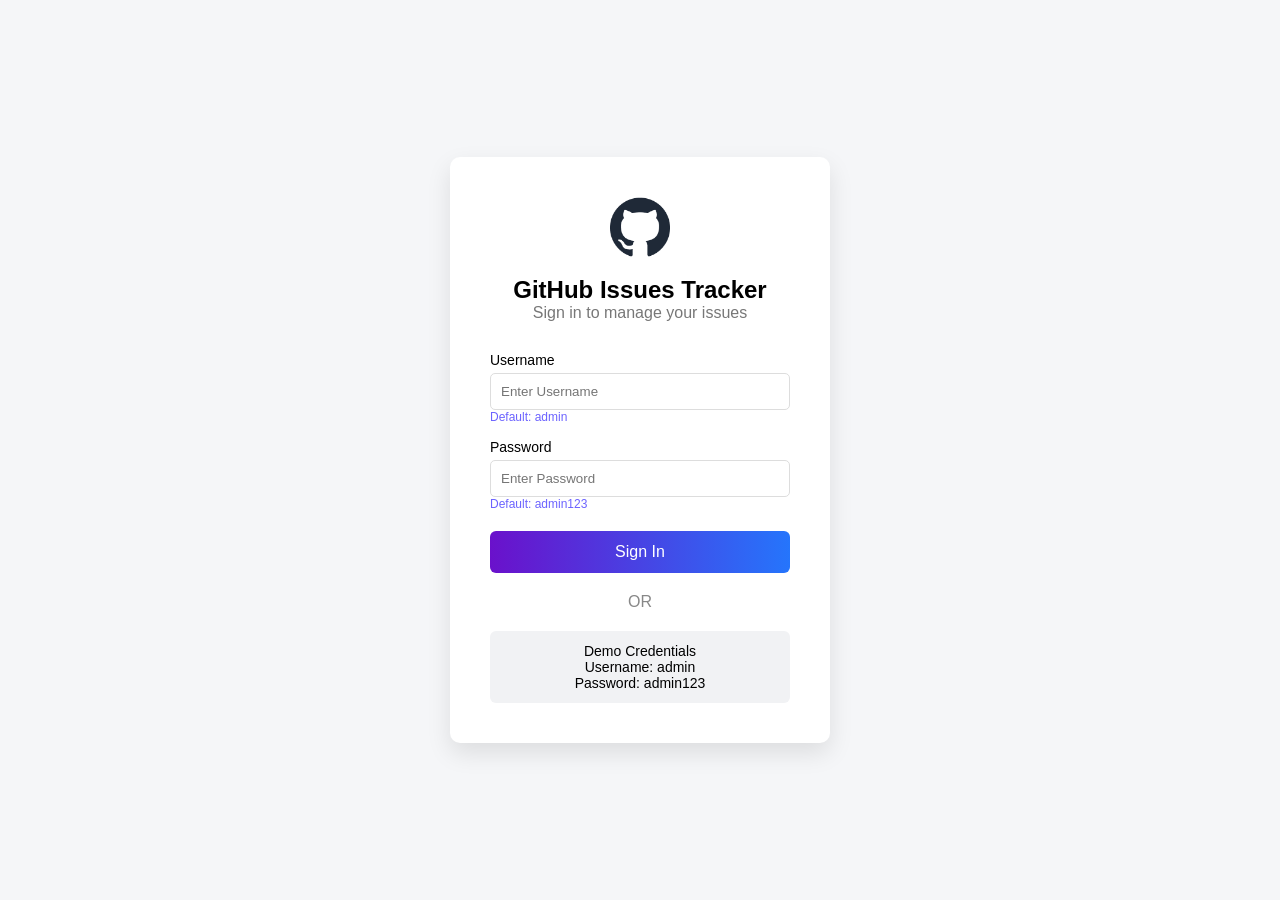
<file: index.html>
<!DOCTYPE html>
<html lang="en">
<head>
<meta charset="UTF-8">
<meta name="viewport" content="width=device-width, initial-scale=1.0">
<title>Login</title>
<link rel="stylesheet" href="login.css">
</head>

<body>

<div class="login-container">

<div class="login-card">

<img src="assets/github-logo.png" class="logo">

<h2>GitHub Issues Tracker</h2>
<p class="subtitle">Sign in to manage your issues</p>

<form>

<label>Username</label>
<input type="text" placeholder="Enter Username">
<small>Default: admin</small>

<label>Password</label>
<input type="password" placeholder="Enter Password">
<small>Default: admin123</small>

<button type="submit">Sign In</button>

</form>

<div class="divider">OR</div>

<div class="demo">
Demo Credentials <br>
Username: admin <br>
Password: admin123
</div>

</div>

</div>

<script src="login.js"></script>

</body>
</html>
</file>
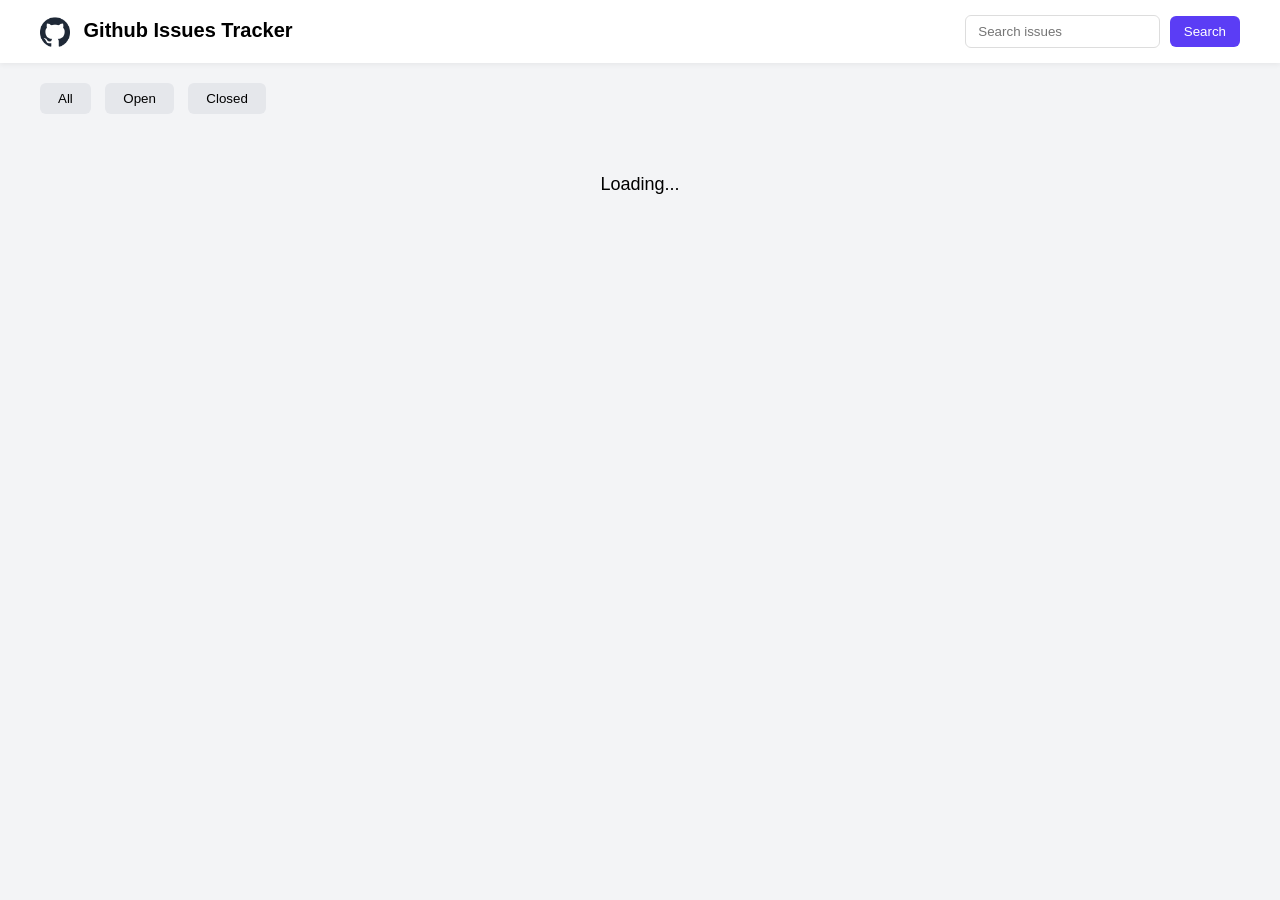
<file: main.html>
<!DOCTYPE html>
<html lang="en">
<head>
<meta charset="UTF-8">
<meta name="viewport" content="width=device-width, initial-scale=1.0">
<title>Github Issues Tracker</title>
<link rel="stylesheet" href="style.css">
</head>

<body>

<nav class="navbar">

<div class="logo">
    <img src="assets/github-logo.png" alt="">
Github Issues Tracker
</div>

<div class="search">
<input id="searchInput" placeholder="Search issues">
<button onclick="searchIssue()">Search</button>
</div>

</nav>


<section class="tabs">

<button class="tab-btn active" onclick="loadIssues('all', this)">All</button>
<button class="tab-btn" onclick="loadIssues('open', this)">Open</button>
<button class="tab-btn" onclick="loadIssues('closed', this)">Closed</button>

</section>


<div id="spinner" class="spinner hidden">
Loading...
</div>


<div id="issuesContainer" class="issues-grid">

</div>


<div id="modal" class="modal hidden">

<div class="modal-content">

<span class="close" onclick="closeModal()">✖</span>

<h2 id="modalTitle"></h2>
<p id="modalDesc"></p>
<p id="modalAuthor"></p>
<p id="modalStatus"></p>
<p id="modalPriority"></p>

</div>

</div>

<script src="script.js"></script>

</body>
</html>
</file>
<file: login.css>
*{
margin:0;
padding:0;
box-sizing:border-box;
font-family:Arial, Helvetica, sans-serif;
}

body{
background:#f5f6f8;
display:flex;
justify-content:center;
align-items:center;
height:100vh;
}

/* container */
.login-container{
width:100%;
display:flex;
justify-content:center;
align-items:center;
padding:20px;
}

/* card */
.login-card{
background:white;
padding:40px;
width:100%;
max-width:380px;
border-radius:10px;
box-shadow:0 10px 25px rgba(0,0,0,0.1);
text-align:center;
}

.logo{
width:60px;
margin-bottom:15px;
}

.subtitle{
color:#777;
margin-bottom:20px;
}

/* form */
form{
display:flex;
flex-direction:column;
text-align:left;
}

label{
margin-top:10px;
font-size:14px;
}

input{
padding:10px;
margin-top:5px;
border:1px solid #ddd;
border-radius:5px;
outline:none;
}

input:focus{
border-color:#6a11cb;
}

small{
color:#6c63ff;
font-size:12px;
margin-bottom:5px;
}

/* button */

button{
margin-top:15px;
padding:12px;
border:none;
border-radius:6px;
background:linear-gradient(90deg,#6a11cb,#2575fc);
color:white;
font-size:16px;
cursor:pointer;
transition:0.3s;
}

button:hover{
opacity:0.9;
}

/* divider */

.divider{
margin:20px 0;
color:#888;
}

/* demo box */

.demo{
background:#f1f2f4;
padding:12px;
border-radius:6px;
font-size:14px;
}

/* Responsive */

@media (max-width:480px){

.login-card{
padding:25px;
}

h2{
font-size:20px;
}

}
</file>
<file: style.css>
*{
margin:0;
padding:0;
box-sizing:border-box;
font-family:Arial, Helvetica, sans-serif;
}

body{
background:#f3f4f6;
}


/* NAVBAR */

.navbar{
display:flex;
justify-content:space-between;
align-items:center;
padding:15px 40px;
background:white;
box-shadow:0 2px 5px rgba(0,0,0,0.05);
}

.logo{
font-size:20px;
font-weight:bold;
}

.search input{
padding:8px 12px;
border:1px solid #ddd;
border-radius:6px;
}

.search button{
padding:8px 14px;
margin-left:5px;
border:none;
background:#5b3df5;
color:white;
border-radius:6px;
cursor:pointer;
}


/* TABS */

.tabs{
padding:20px 40px;
}

.tabs button{
padding:8px 18px;
border:none;
border-radius:6px;
margin-right:10px;
background:#e5e7eb;
cursor:pointer;
}

.tabs .active{
background:#5b3df5;
color:white;
}


/* GRID */

.issues-grid{
padding:20px 40px;
display:grid;
grid-template-columns:repeat(4,1fr);
gap:20px;
}


/* CARD */

.card{
background:white;
padding:18px;
border-radius:10px;
box-shadow:0 4px 10px rgba(0,0,0,0.05);
cursor:pointer;
transition:.2s;
}

.card:hover{
transform:translateY(-3px);
}

.card.open{
border-top:4px solid #22c55e;
}

.card.closed{
border-top:4px solid #8b5cf6;
}

.card h3{
font-size:18px;
font-weight:600;
margin-bottom:8px;
}

.card p{
font-size:13px;
color:#6b7280;
margin-bottom:6px;
}


/* BADGE */

.badge{
display:inline-block;
padding:3px 8px;
border-radius:20px;
font-size:11px;
margin-right:5px;
}

.high{
background:#fee2e2;
color:#dc2626;
}

.medium{
background:#fef3c7;
color:#d97706;
}

.low{
background:#e0e7ff;
color:#4338ca;
}

.label{
background:#f3f4f6;
color:#374151;
}


/* MODAL */

.modal{
position:fixed;
top:0;
left:0;
width:100%;
height:100%;
background:rgba(0,0,0,0.5);
display:flex;
justify-content:center;
align-items:center;
}

.modal-content{
background:white;
padding:25px;
border-radius:10px;
width:350px;
}

.close{
cursor:pointer;
float:right;
font-size:18px;
}

.hidden{
display:none;
}


/* SPINNER */

.spinner{
text-align:center;
padding:40px;
font-size:18px;
}


/* RESPONSIVE */

@media(max-width:900px){

.issues-grid{
grid-template-columns:repeat(2,1fr);
}

}

@media(max-width:600px){

.issues-grid{
grid-template-columns:1fr;
}

.navbar{
flex-direction:column;
gap:10px;
}

}

.logo img{
width:30px;
height:30px;
margin-right:8px;
vertical-align:middle;
}
</file>
